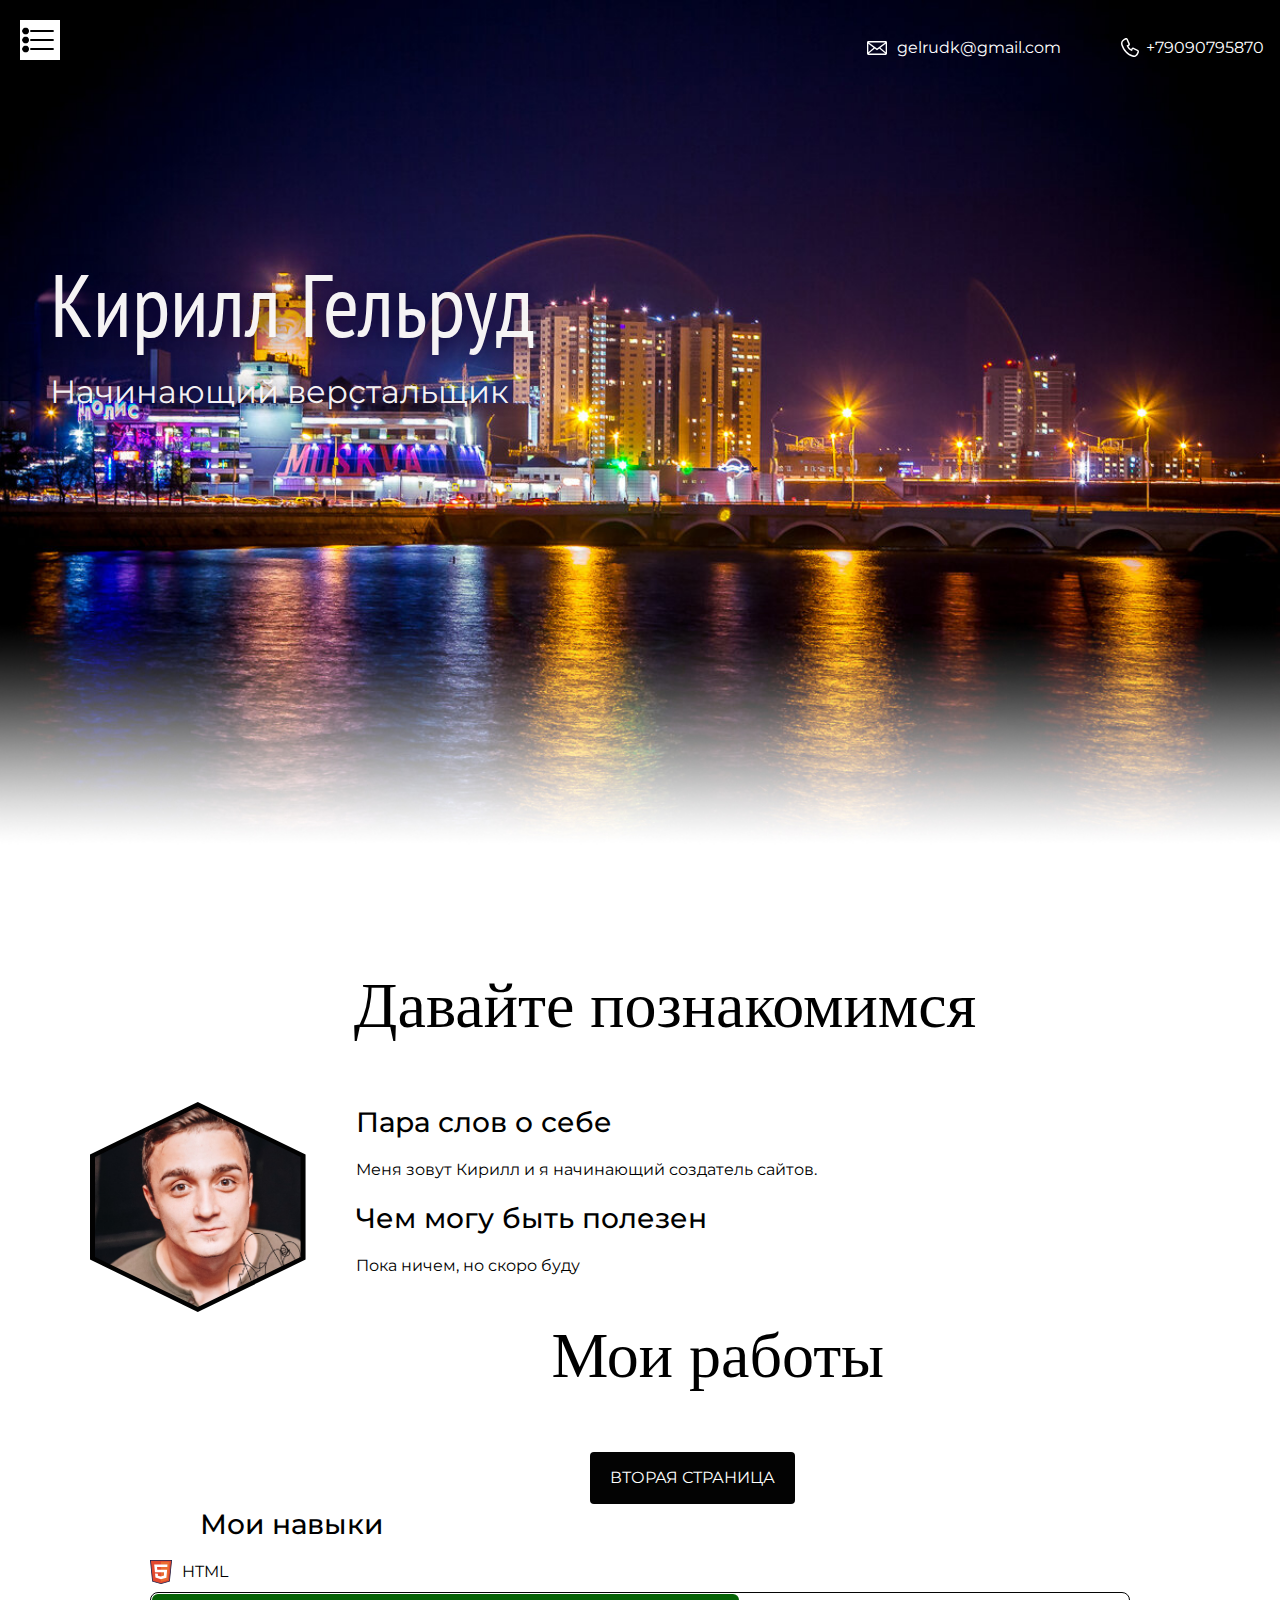
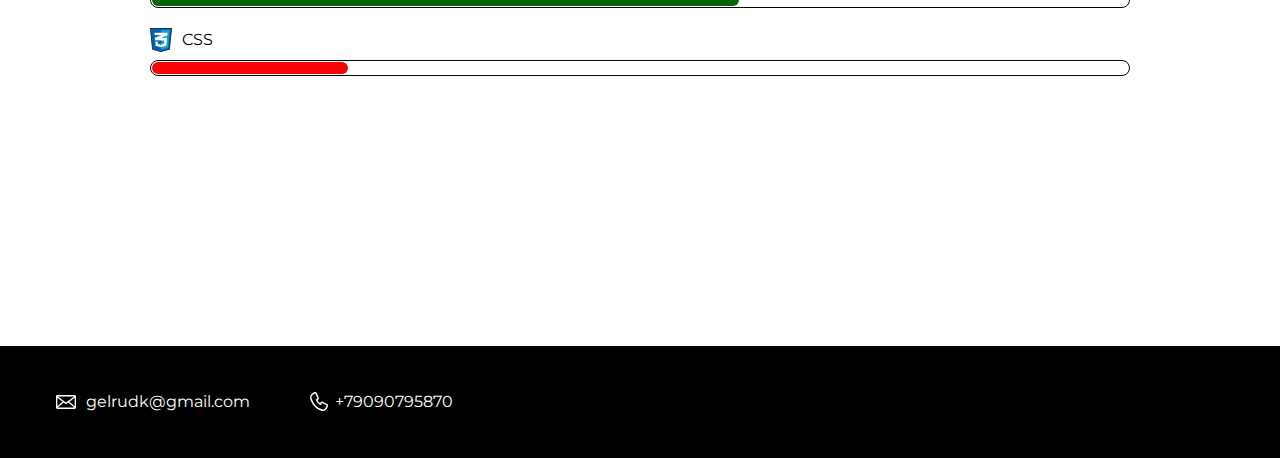
<file: index.html>
<!DOCTYPE html>
<html lang="ru">
  <head>
    <meta charset="UTF-8">
    <link rel="stylesheet" href="style.css">
    <title>Портфолио Junior верстальщика</title>
    <link href="https://fonts.googleapis.com/css2?family=PT+Sans+Narrow:wght@700&display=swap" rel="stylesheet">
    <link href="https://fonts.googleapis.com/css?family=Montserrat:400,500,700|Old+Standard+TT&display=swap&subset=cyrillic" rel="stylesheet">
  </head>


  <body>
    <a class="button1" href="second.html"></a>
    <header class="page-header">
      <div class="container">
      <a class="header-email" href="mailto:gelrudk@gmail.com">gelrudk@gmail.com</a>
      <a class="header-phone" href="tel:+79090795870">+79090795870</a>
    </div>
    </header>

    <section class="hero-image">
      <h1 class="heading">Кирилл Гельруд</h1>
      <p>Начинающий верстальщик</p>
    </section>

    <section class="intro">
      <h2 class="subheading">Давайте познакомимся</h2>
      <figure>
        <div class="float">
        <a href="#0" class="cpm cpm_type2 cpm_type2-a1 tile">
          <img src="files/user.jpg" height="200px" class="cpm__img tile__img" alt="AVa">
        </a>
        </div>
      </figure>
      <div class="float">
      <h3>Пара слов о себе</h3>
      <p>Меня зовут Кирилл и я начинающий создатель сайтов.</p>
      <h3>Чем могу быть полезен</h3>
      <p>Пока ничем, но скоро буду</p>
    </div>
    </section>


  
<div class="work">
    <section class="portfolio">
      <h2 class="subheading">Мои работы</h2>
      <a class="button" href="second.html">Вторая страница</a>
      <!--h3>Сайт инструктора Кекса</h3>
      <p>Небольшой лендинг о школе для начинающих.</p>

      <h3>Блог начинающего верстальщика</h3>
      <p>Статический блог про обучение HTML и CSS.</p>
      <div class="skills"-->
        <h3>Мои навыки</h3>
        <dl class="skills-list">
          <dt class="skill-html">HTML</dt>
          <dd class="level-html"><div style="width: 60%">60%</div></dd>
          <dt class="skill-css">CSS</dt>
          <dd class="level"><div style="width:20%">20%</div></dd>
        </dl>
  </div>
    </div>
    </section>

    <footer class="page-footer">
    <a class="footer-email" href="mailto:gelrudk@gmail.com">gelrudk@gmail.com</a>
    <a class="footer-phone" href="tel:+79090795870">+79090795870</a>
    </footer>
  </body>
</html>
</file>
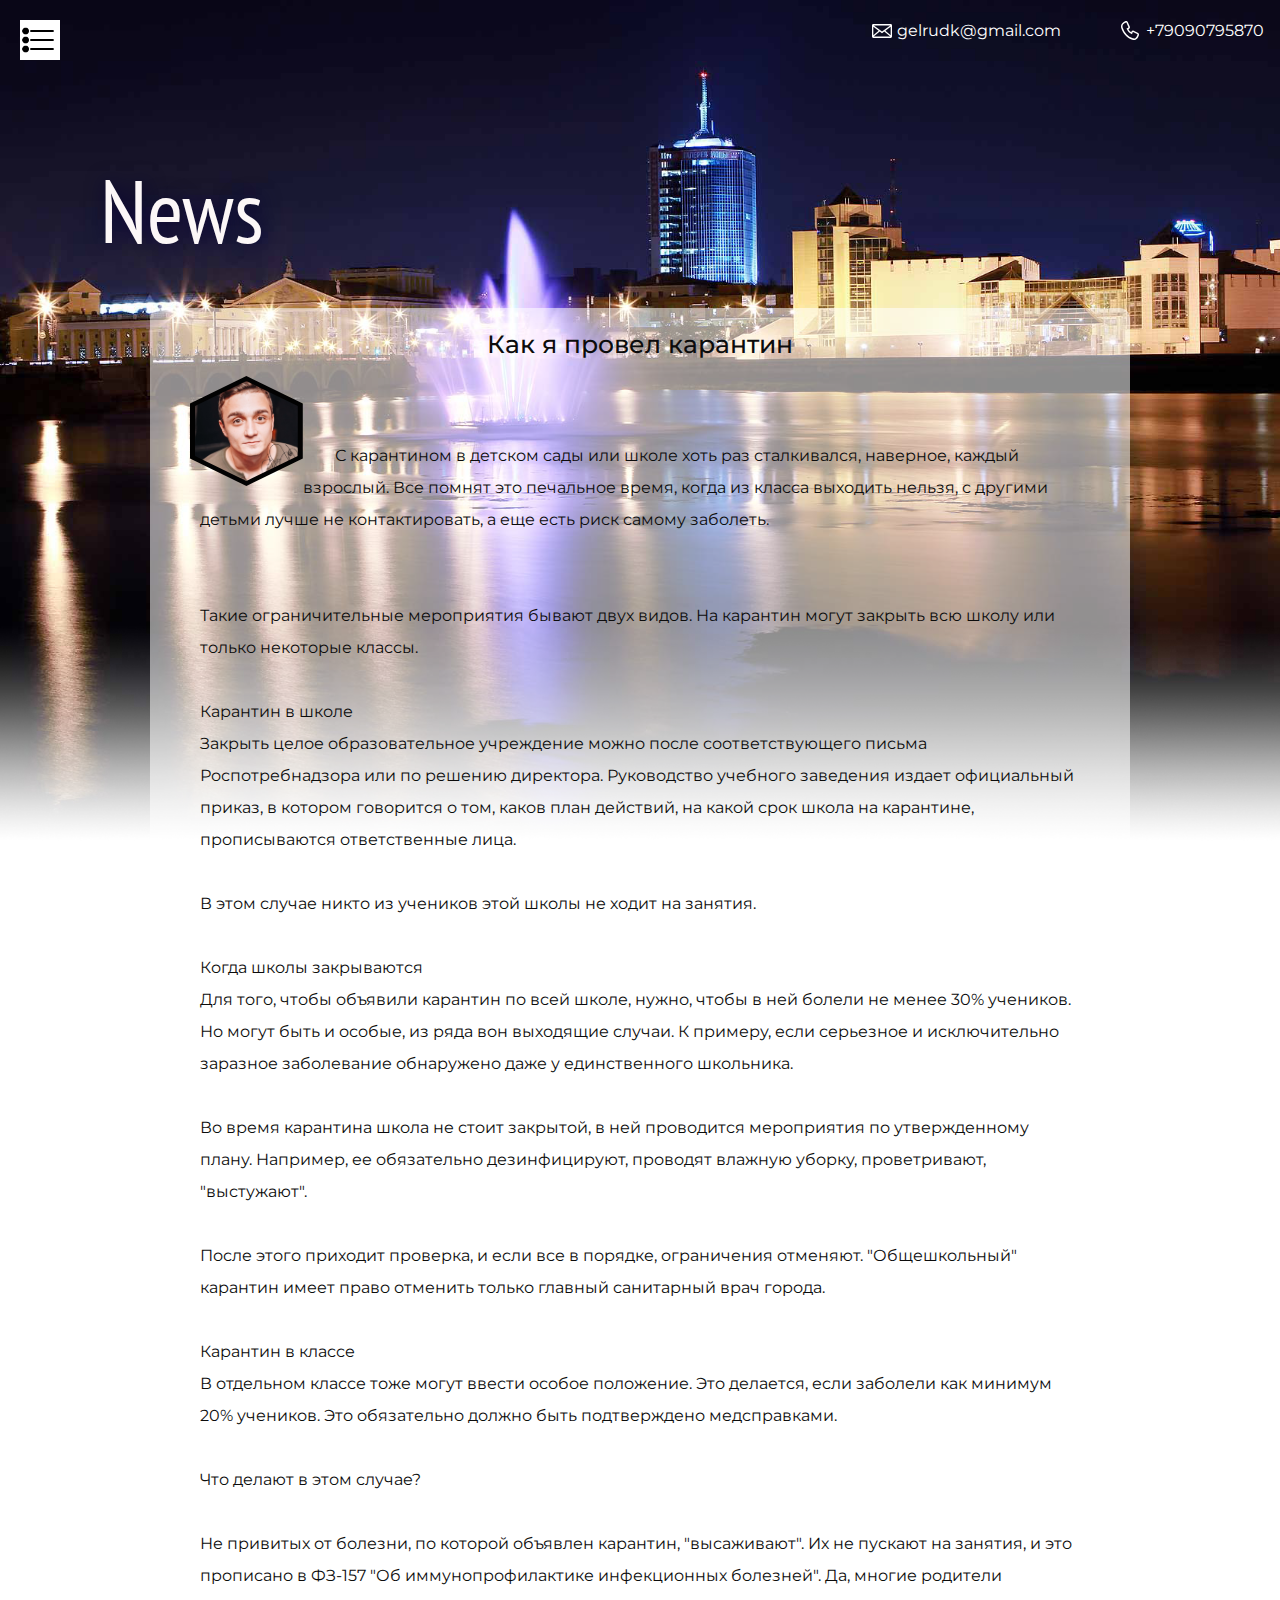
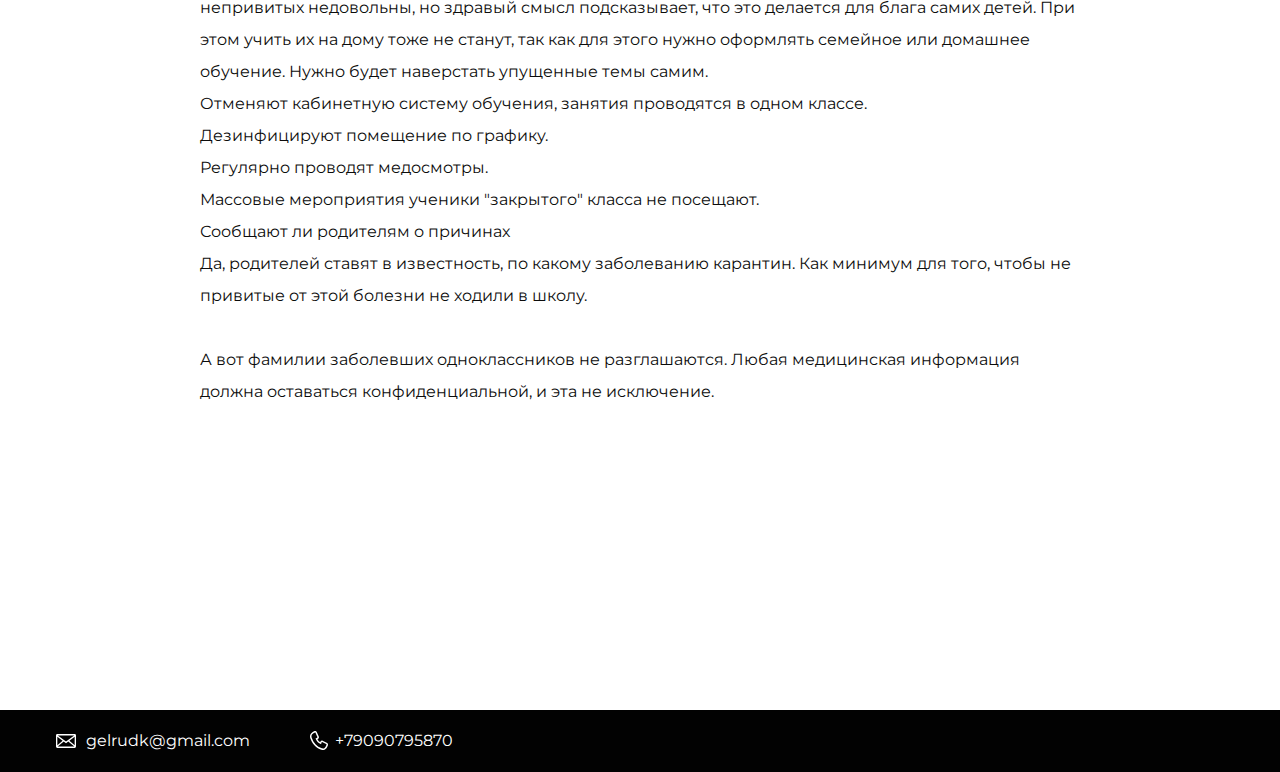
<file: second.html>
<!DOCTYPE html>
<html lang="ru">
  <head>
    <meta charset="UTF-8">
    <link rel="stylesheet" href="second.css">
    <title>Портфолио Junior верстальщика</title>
    <link href="https://fonts.googleapis.com/css2?family=PT+Sans+Narrow:wght@700&display=swap" rel="stylesheet">
    <link href="https://fonts.googleapis.com/css?family=Montserrat:400,500,700|Old+Standard+TT&display=swap&subset=cyrillic" rel="stylesheet">
  </head>


  <body>
    <a class="button" href="index.html"></a>
    <header class="page-header">
      <div class="container">
      <a class="header-email" href="mailto:gelrudk@gmail.com">gelrudk@gmail.com</a>
      <a class="header-phone" href="tel:+79090795870">+79090795870</a>
    </div>
    </header>
<section class="intro">   
<h1 class="news">News</h1>
<div class="block1">
    <div class="carant">Как я провел карантин</div>
    <figure>
    <a href="#0" class="cpm cpm_type2 cpm_type2-a1 tile">
        <img src="files/user.jpg" height="100px" class="cpm__img tile__img" alt="AVa">
      </a>
      
    </figure>

<div class="text-may">

        С карантином в детском сады или школе хоть раз сталкивался, наверное, каждый взрослый. Все помнят это печальное время, когда из класса выходить нельзя, с другими детьми лучше не контактировать, а еще есть риск самому заболеть.


Такие ограничительные мероприятия бывают двух видов. На карантин могут закрыть всю школу или только некоторые классы.

Карантин в школе
Закрыть целое образовательное учреждение можно после соответствующего письма Роспотребнадзора или по решению директора. Руководство учебного заведения издает официальный приказ, в котором говорится о том, каков план действий, на какой срок школа на карантине, прописываются ответственные лица.

В этом случае никто из учеников этой школы не ходит на занятия.

Когда школы закрываются
Для того, чтобы объявили карантин по всей школе, нужно, чтобы в ней болели не менее 30% учеников. Но могут быть и особые, из ряда вон выходящие случаи. К примеру, если серьезное и исключительно заразное заболевание обнаружено даже у единственного школьника.

Во время карантина школа не стоит закрытой, в ней проводится мероприятия по утвержденному плану. Например, ее обязательно дезинфицируют, проводят влажную уборку, проветривают, "выстужают".

После этого приходит проверка, и если все в порядке, ограничения отменяют. "Общешкольный" карантин имеет право отменить только главный санитарный врач города.

Карантин в классе
В отдельном классе тоже могут ввести особое положение. Это делается, если заболели как минимум 20% учеников. Это обязательно должно быть подтверждено медсправками.

Что делают в этом случае?

Не привитых от болезни, по которой объявлен карантин, "высаживают". Их не пускают на занятия, и это прописано в ФЗ-157 "Об иммунопрофилактике инфекционных болезней". Да, многие родители непривитых недовольны, но здравый смысл подсказывает, что это делается для блага самих детей. При этом учить их на дому тоже не станут, так как для этого нужно оформлять семейное или домашнее обучение. Нужно будет наверстать упущенные темы самим.
Отменяют кабинетную систему обучения, занятия проводятся в одном классе.
Дезинфицируют помещение по графику.
Регулярно проводят медосмотры.
Массовые мероприятия ученики "закрытого" класса не посещают.
Сообщают ли родителям о причинах
Да, родителей ставят в известность, по какому заболеванию карантин. Как минимум для того, чтобы не привитые от этой болезни не ходили в школу.

А вот фамилии заболевших одноклассников не разглашаются. Любая медицинская информация должна оставаться конфиденциальной, и эта не исключение.

</div>
</div>
</section> 
 <footer class="page-footer">
        <a class="footer-email" href="mailto:gelrudk@gmail.com">gelrudk@gmail.com</a>
        <a class="footer-phone" href="tel:+79090795870">+79090795870</a>
</footer>
  </body>
    </html>
</file>
<file: style.css>
body {
  margin: 0;
  min-width: 960px;
  font-family: "Montserrat", "Helvetica", "Arial", sans-serif;
  font-size: 16px;
  line-height: 32px;
  color: #ffffff;
  background-color: #ffffffe3;
  background-image: url("img/s1200\ копия.jpg");
  background-repeat: no-repeat;
  background-size: 100%;
  background-position: top center;

}
.hero-image {
  text-shadow: 1px 1px 20px rgb(8, 2, 54);
  color: rgba(250, 248, 248, 0.979);
}

.work {
  color: black;
}

.container {
  max-width: 928px;
  margin: 0 auto;
  padding: 0 16px;
}

.page-header {
  margin: 0 0 160px;
  padding: 32px 0 32px;
}

.page-header .container,
.page-footer .container {
  max-width: 1408px;
  text-align: right;
}

.page-header a {
  margin-left: 56px;
  color: #ffffff;
  text-decoration: none;
  background-repeat: no-repeat;
  background-position: left;
}

.header-email {
  padding-left: 30px;
  background-image: url("img/icon-email-footer.svg");
}

.header-phone {
  padding-left: 25px;
  background-image: url("img/icon-phone-footer.svg");
}

.hero-image {
  margin-bottom: 550px;
  padding-left: 50px;
}

.hero-image .container {
  max-width: 1408px;
  text-align: center;
}

.heading {
  margin: 0 0 16px;
  font-family: 'PT Sans Narrow', sans-serif;
  font-size: 88px;
  line-height: 96px;
  font-weight: 400;
}

.hero-image p {
  margin: 0;
  font-size: 32px;
  line-height: 48px;
}

.intro {
  margin: 0 0 120px;
  padding-left: 50px;
  color: black;
}

.subheading {
  margin: 0 0 56px;
  font-family: "Old Standard TT", "Times", "Times New Roman", serif;
  font-size: 64px;
  line-height: 80px;
  font-weight: 400;
  text-align: center;
}

.user-image {
  margin: 0 0 12px;
  text-align: center;
}

.intro h3,
.portfolio h3 {
  margin: 0 0 12px;
  padding-left: 50px;
  font-size: 28px;
  line-height: 40px;
  font-weight: 500;
}

.intro p{
  margin: 0 0 12px;
  padding-left: 50px;
}

.skills-list {
  margin: 0;
  padding: 0;
}

.skills-list dt {
  padding-left: 32px;
  background-repeat: no-repeat;
  background-position: left;
}

.skill-html {
  background-image: url("img/icon-html.svg");
}

.skill-css {
  background-image: url("img/icon-css.svg");
}

.level {
  margin: 4px 0 16px;
  padding: 0;
  height: 14px;
  font-size: 0;
  background-color: #ffffff;
  border: 1px solid #050505;
  border-radius: 8px;
}

.level-html {
  margin: 4px 0 16px;
  padding: 0;
  height: 14px;
  font-size: 0;
  background-color: #ffffff;
  border: 1px solid #050505;
  border-radius: 8px;
}

.level-html div{
  margin: 1px;
  height: 12px;
  background-color: #056305;
  border-radius: 6px;
}
.level div{
  margin: 1px;
  height: 12px;
  background-color: #f70404;
  border-radius: 6px;
}

.portfolio {
  margin: 0 0 120px;
}

.projects {
  margin: 0;
  padding: 0;
  list-style: none;
}

.projects li {
  margin: 0 0 80px;
}

.project-image {
  margin: 0 0 24px;
  text-align: center;
}

.projects p {
  margin: 0 0 24px;
}

.button {
  padding: 10px 20px;
  margin-left: 440px;
  display: inline-block;
  vertical-align: baseline;
  text-decoration: none;
  text-transform: uppercase;
  border-radius: 4px;
  background-color: #030303;
  color: #ffffff;
}
.button1 {
  float: left;
  padding: 20px;
  margin-top: 20px;
margin-left: 20px;
background-image: url(img/list.png);
background-color: rgb(255, 255, 255);
background-repeat: no-repeat;
background-position: left;
background-size: 90%;

}
.page-footer {
  padding: 40px 0;
  background-color: #000000;
  color: #ffffff;
}

.page-footer a {
  margin-left: 56px;
  color: inherit;
  text-decoration: none;
  background-repeat: no-repeat;
  background-position: left;
}

.footer-email {
  padding-left: 30px;
  background-image: url("img/icon-email-footer.svg");
}

.footer-phone {
  padding-left: 25px;
  background-image: url("img/icon-phone-footer.svg");
}
figure {
  text-align: left;

}
.float {
  float: left;
}

.work {
  padding: 150px;
}

.cpm_type2-a1 {
--cpmAnimationDuration: .4s;
}

.cpm_type2:hover, 
.cpm_type2:focus {
--cpmMask: polygon(100% 0, 100% 50%, 100% 100%, 0 100%, 0% 50%, 0 0);
}

.cpm{
  --uiCMPBoxSizing: var(--cpmBoxSizing, border-box);
  --uiCMPDisplay: var(--cpmDisplay, inline-block);
  --uiCMPMask: var(--cpmMask);
  --uiCPMStrokeThickness: var(--cpmStrokeThickness);
  --uiCPMStrokeColor: var(--cpmStrokeColor);
  --uiCPMAnimationDuration: var(--cpmAnimationDuration, .2s);
  --uiCPMAnimationTimingFunction: var(--cpmAnimationTimingFunction, ease-out);
  
  box-sizing: var(--uiCMPBoxSizing);
  display: var(--uiCMPDisplay);
  padding: var(--uiCPMStrokeThickness);
  clip-path: var(--uiCMPMask);
  background-color: var(--uiCPMStrokeColor);
}

.cpm__img{
  max-width: 100%;
  display: block;
  clip-path: var(--cpmMask);
}

.cpm, 
.cpm__img{
  transition: clip-path var(--uiCPMAnimationDuration) var(--uiCPMAnimationTimingFunction);
}

/* masks */

.cpm_type1{
  --cpmMask: polygon(0 10%, 10% 0, 90% 0, 100% 10%, 100% 90%, 90% 100%, 10% 100%, 0 90%);
}

.cpm_type2{
  --cpmMask: polygon(50% 0%, 100% 25%, 100% 75%, 50% 100%, 0% 75%, 0% 25%);
}

.cpm_type3{
  --cpmMask: polygon(0 10%, 10% 10%, 10% 0, 90% 0, 90% 10%, 100% 10%, 100% 90%, 90% 90%, 90% 100%, 10% 100%, 10% 90%, 0 90%);
}

.cpm_type4{
  --cpmMask: polygon(0 50%, 50% 0, 100% 50%, 50% 100%);
}
.cpm{
  --cpmStrokeColor: #020202;
  --cpmStrokeThickness: 5px;
}
</file>
<file: second.css>
body {
    margin: 0;
    min-width: 960px;
    font-family: "Montserrat", "Helvetica", "Arial", sans-serif;
    font-size: 16px;
    line-height: 32px;
    color: #ffffff;
    background-color: #ffffffe3;
    background-image: url("img/s1100\ копия.jpg");
    background-repeat: no-repeat;
    background-size: 100%;
    background-position: top center;
  
  }


.intro {
    margin: 0 0 250px;
    padding-left: 50px;
    color: rgb(255, 255, 255);
}
h1 {
    margin: 100px 0 50px;
    padding-left: 50px;
    font-family: 'PT Sans Narrow', sans-serif;
    font-size: 88px;
    line-height: 96px;
    font-weight: 200;
    color: rgb(252, 247, 247);
    text-shadow: 2px 1px 20px rgb(8, 2, 54);

}
  .page-footer {
    padding: 15px 0;
    background-color: #020202;
    color: #ffffff;
  }
  
  .page-footer a {
    margin-left: 56px;
    color: inherit;
    text-decoration: none;
    background-repeat: no-repeat;
    background-position: left;
  }
  
  .footer-email {
    padding-left: 30px;
    background-image: url("img/icon-email-footer.svg");
  }
  
  .footer-phone {
    padding-left: 25px;
    background-image: url("img/icon-phone-footer.svg");
  }
    .header-email {
  padding-left: 30px;
  background-image: url("img/icon-email-footer.svg");
}
.container {
    max-width: 928px;
    margin: 0 auto;
    padding: 0 16px;
}
.header-phone {
  padding-left: 25px;
  background-image: url("img/icon-phone-footer.svg");
}

.header-email {
    padding-left: 25px;
    background-image: url("img/icon-email-footer.svg");
  }
  

.page-header .container,
.page-footer .container {
  max-width: 1408px;
  text-align: right;
}

.page-header a{
  margin-left: 56px;
  color: #ffffff;
  text-decoration: none;
  background-repeat: no-repeat;
  background-position: left;
}

.page-footer {

  }
  .page-header {
    padding: 15px 0;

    color: #ffffff;
  }

.block1 {
    text-align: left;
    padding: 20px 0;
    margin-right: 150px;
    margin-left: 100px;
    background-color: #ffffff8c;
    color: #0c0c0c;
    border-radius: 10px;
    
}

.cpm_type2-a1 {
    --cpmAnimationDuration: .4s;
    }
    
    .cpm_type2:hover, 
    .cpm_type2:focus {
    --cpmMask: polygon(100% 0, 100% 50%, 100% 100%, 0 100%, 0% 50%, 0 0);
    }
    
    .cpm{
        float: left;
      --uiCMPBoxSizing: var(--cpmBoxSizing, border-box);
      --uiCMPDisplay: var(--cpmDisplay, inline-block);
      --uiCMPMask: var(--cpmMask);
      --uiCPMStrokeThickness: var(--cpmStrokeThickness);
      --uiCPMStrokeColor: var(--cpmStrokeColor);
      --uiCPMAnimationDuration: var(--cpmAnimationDuration, .2s);
      --uiCPMAnimationTimingFunction: var(--cpmAnimationTimingFunction, ease-out);
      
      box-sizing: var(--uiCMPBoxSizing);
      display: var(--uiCMPDisplay);
      padding: var(--uiCPMStrokeThickness);
      clip-path: var(--uiCMPMask);
      background-color: var(--uiCPMStrokeColor);
    }
    
    .cpm__img{
      max-width: 100%;
      display: block;
      clip-path: var(--cpmMask);
    }
    
    .cpm, 
    .cpm__img{
    
      transition: clip-path var(--uiCPMAnimationDuration) var(--uiCPMAnimationTimingFunction);
    }
    
    /* masks */
    
    .cpm_type1{
      --cpmMask: polygon(0 10%, 10% 0, 90% 0, 100% 10%, 100% 90%, 90% 100%, 10% 100%, 0 90%);
    }
    
    .cpm_type2{
      --cpmMask: polygon(50% 0%, 100% 25%, 100% 75%, 50% 100%, 0% 75%, 0% 25%);
    }
    
    .cpm_type3{
      --cpmMask: polygon(0 10%, 10% 10%, 10% 0, 90% 0, 90% 10%, 100% 10%, 100% 90%, 90% 90%, 90% 100%, 10% 100%, 10% 90%, 0 90%);
    }
    
    .cpm_type4{
      --cpmMask: polygon(0 50%, 50% 0, 100% 50%, 50% 100%);
    }
    .cpm{
      --cpmStrokeColor: #020202;
      --cpmStrokeThickness: 5px;
    }


.carant {
    text-align: center;
    font-size: 25px;
    font-weight: 500;

}

.text-may {
    padding-left: 50px;
    padding-right: 50px;
    white-space: pre-wrap;
}

.button {
    float: left;
    padding: 20px;
    margin-top: 20px;
  margin-left: 20px;
  background-image: url(img/list.png);
  background-color: rgb(255, 255, 255);
  background-repeat: no-repeat;
  background-position: left;
  background-size: 90%;

}
</file>
